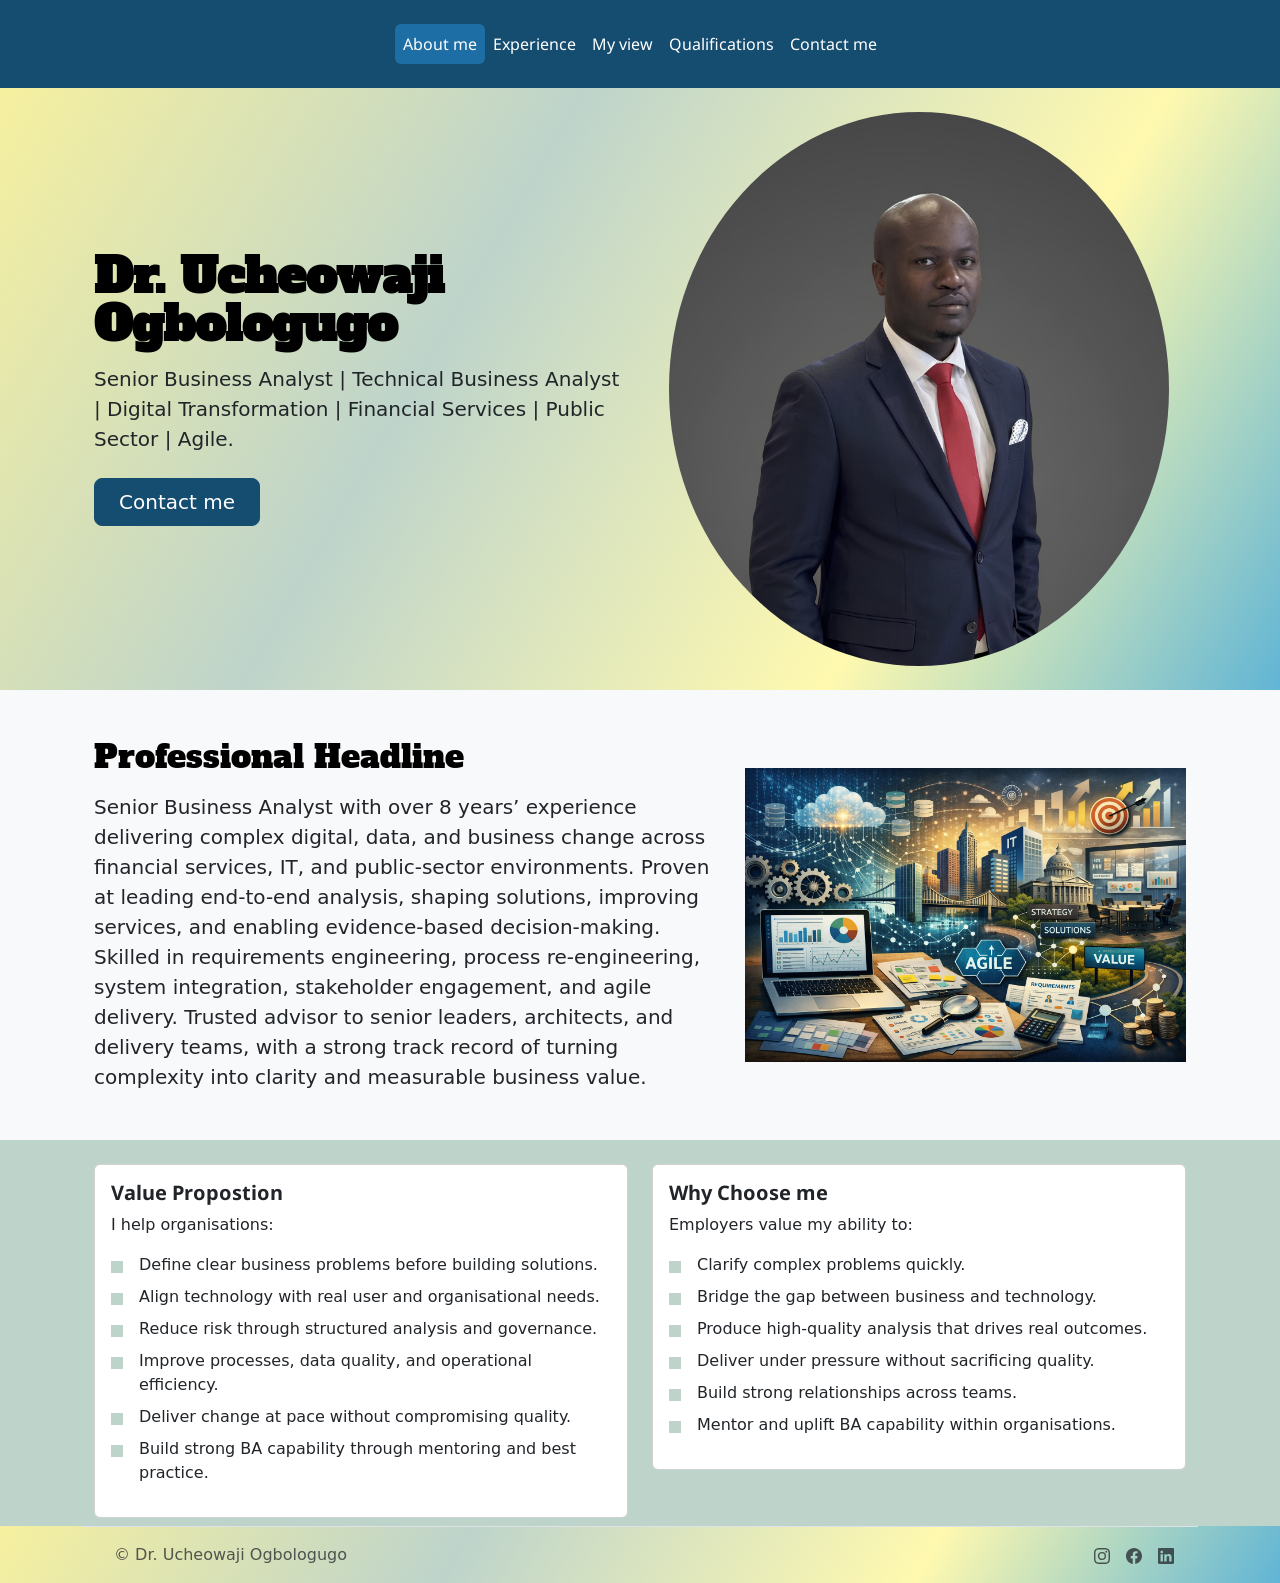
<file: index.html>
<!DOCTYPE html>
<html lang="en">

<head>
    <meta charset="UTF-8">
    <meta name="viewport" content="width=device-width, initial-scale=1.0">
    <title>Dr. Ucheowaji</title>
    <link href="https://cdn.jsdelivr.net/npm/bootstrap@5.3.8/dist/css/bootstrap.min.css" rel="stylesheet"
        integrity="sha384-sRIl4kxILFvY47J16cr9ZwB07vP4J8+LH7qKQnuqkuIAvNWLzeN8tE5YBujZqJLB" crossorigin="anonymous">
    <link rel="preconnect" href="https://fonts.googleapis.com">
    <link rel="preconnect" href="https://fonts.gstatic.com" crossorigin>
    <link
        href="https://fonts.googleapis.com/css2?family=Alfa+Slab+One&family=Libre+Baskerville:ital,wght@0,400..700;1,400..700&family=Noto+Sans:ital,wght@0,100..900;1,100..900&display=swap"
        rel="stylesheet">
    <link rel="stylesheet" href="./style.css" />

</head>

<body>
    <!-- Header -->
    <section id="Header-line">
        <nav class="navbar navbar-expand-sm navbar-dark">
            <div class="container">
                <button class="navbar-toggler" type="button" data-bs-toggle="collapse" data-bs-target="#mainNav"
                    aria-controls="mainNav" aria-expanded="false" aria-label="Toggle navigation">
                    <span class="navbar-toggler-icon"></span>
                </button>

                <div class="collapse navbar-collapse justify-content-center" id="mainNav">
                    <ul class="navbar-nav nav nav-pills py-3">
                        <li class="nav-item"><a href="./index.html" class="nav-link active" aria-current="page">About
                                me</a></li>
                        <li class="nav-item"><a href="./Experience.html" class="nav-link">Experience</a></li>
                        <li class="nav-item"><a href="./My life.html" class="nav-link">My view</a></li>
                        <li class="nav-item"><a href="./certifications.html" class="nav-link">Qualifications</a></li>
                        <li class="nav-item"><a href="./contact.html" class="nav-link">Contact me</a></li>
                    </ul>
                </div>
            </div>
        </nav>
    </section>

    <!-- Title -->
    <section id="Title" class="gradient-background">
        <!-- Use the SAME container width you want the next section to align with -->
        <div class="container col-xxl-8 px-4 py-4">
            <!-- On lg+: image on the right. Below lg: image moves above the text (same as your screenshot). -->
            <div class="row align-items-center g-4 flex-lg-row-reverse">
                <div class="col-12 col-sm-10 col-lg-6">
                    <img src="./images/Uche web profile.JPEG" class="img-fluid profile-img d-block mx-auto mx-lg-end"
                        alt="Uche's profile picture" width="500" height="500" loading="lazy">
                </div>

                <div class="col-lg-6 text-start">
                    <h1 class="display-5 fw-bold text-body-emphasis lh-1 mb-3">
                        Dr. Ucheowaji Ogbologugo
                    </h1>
                    <p class="lead mb-4">
                        Senior Business Analyst | Technical Business Analyst | Digital Transformation |
                        Financial Services | Public Sector | Agile.
                    </p>

                    <div class="d-grid gap-2 d-md-flex justify-content-md-start">
                        <a href="contact.html" class="btn btn-primary btn-lg px-4 me-md-2">
                            Contact me
                        </a>
                    </div>
                </div>
            </div>
        </div>
    </section>

    <!-- Professional Headline -->
    <section id="Professional-Headline" class="bg-body-tertiary py-5">
        <!-- Match the Title container so left edges line up on every screen size -->
        <div class="container col-xxl-8 px-4">
            <div class="row align-items-center g-4">
                <!-- Text FIRST so that below lg the BA image drops UNDER the text -->
                <div class="col-12 col-lg-7 text-start">
                    <h2 class="text-body-emphasis mb-3">Professional Headline</h2>
                    <p class="lead mb-0">
                        Senior Business Analyst with over 8 years’ experience delivering complex digital, data, and
                        business
                        change across financial services, IT, and public-sector environments. Proven at leading
                        end-to-end
                        analysis, shaping solutions, improving services, and enabling evidence-based decision-making.
                        Skilled in requirements engineering, process re-engineering, system integration, stakeholder
                        engagement, and agile delivery. Trusted advisor to senior leaders, architects, and delivery
                        teams,
                        with a strong track record of turning complexity into clarity and measurable business value.
                    </p>
                </div>

                <!-- Image SECOND: on lg it sits on the right; below lg it drops below the text -->
                <div class="col-12 col-lg-5">
                    <div class="d-flex justify-content-center justify-content-lg-end">
                        <img src="./images/BA image.png" alt="Business analytics image" class="img-fluid ba-img"
                            loading="lazy">
                    </div>
                </div>
            </div>
        </div>
    </section>


    <section class="feature-section1">
        <div class="container col-xxl-8 px-4 mt-4 ">
            <div class="row align-items-start g-4">
                <div class="col-lg-6 mb-3 mb-sm-2">
                    <div class="card">
                        <div class="card-body">
                            <h5 class="card-title"><strong>Value Propostion</strong></h5>
                            <p class="card-text">I help organisations:</p>
                            <ul class="fancy-list">
                                <li>Define clear business problems before building solutions.</li>
                                <li>Align technology with real user and organisational needs.</li>
                                <li>Reduce risk through structured analysis and governance.</li>
                                <li>Improve processes, data quality, and operational efficiency.</li>
                                <li>Deliver change at pace without compromising quality.</li>
                                <li>Build strong BA capability through mentoring and best practice.</li>
                            </ul>
                        </div>
                    </div>
                </div>
                <div class="col-lg-6">
                    <div class="card">
                        <div class="card-body">
                            <h5 class="card-title"><strong>Why Choose me</strong></h5>
                            <p class="card-text">Employers value my ability to:</p>
                            <ul class="fancy-list">
                                <li>Clarify complex problems quickly.</li>
                                <li>Bridge the gap between business and technology.</li>
                                <li>Produce high-quality analysis that drives real outcomes.</li>
                                <li>Deliver under pressure without sacrificing quality.</li>
                                <li>Build strong relationships across teams.</li>
                                <li>Mentor and uplift BA capability within organisations.</li>
                            </ul>
                        </div>
                    </div>
                </div>
            </div>
        </div>
    </section>


    <section class="gradient-background footer-btm">
        <div class="container">
            <footer class="d-flex flex-wrap justify-content-between align-items-center px-4 py-3 mt-0 border-top">
                <div class="col-md-4 d-flex align-items-center"> <a href="/"
                        class="mb-3 me-2 mb-md-0 text-body-secondary text-decoration-none lh-1" aria-label="Bootstrap">
                    </a>
                    <span class="mb-3 mb-md-0 text-body-secondary">© Dr. Ucheowaji Ogbologugo</span>
                </div>
                <ul class="nav col-md-4 justify-content-end list-unstyled d-flex">
                    <li class="ms-3"><a class="text-body-secondary" href="https://www.instagram.com/uchemilo"
                            target="_blank" rel="noopener" aria-label="Instagram"><svg
                                xmlns="http://www.w3.org/2000/svg" width="16" height="16" fill="currentColor"
                                class="bi bi-instagram" viewBox="0 0 16 16">
                                <path
                                    d="M8 0C5.829 0 5.556.01 4.703.048 3.85.088 3.269.222 2.76.42a3.9 3.9 0 0 0-1.417.923A3.9 3.9 0 0 0 .42 2.76C.222 3.268.087 3.85.048 4.7.01 5.555 0 5.827 0 8.001c0 2.172.01 2.444.048 3.297.04.852.174 1.433.372 1.942.205.526.478.972.923 1.417.444.445.89.719 1.416.923.51.198 1.09.333 1.942.372C5.555 15.99 5.827 16 8 16s2.444-.01 3.298-.048c.851-.04 1.434-.174 1.943-.372a3.9 3.9 0 0 0 1.416-.923c.445-.445.718-.891.923-1.417.197-.509.332-1.09.372-1.942C15.99 10.445 16 10.173 16 8s-.01-2.445-.048-3.299c-.04-.851-.175-1.433-.372-1.941a3.9 3.9 0 0 0-.923-1.417A3.9 3.9 0 0 0 13.24.42c-.51-.198-1.092-.333-1.943-.372C10.443.01 10.172 0 7.998 0zm-.717 1.442h.718c2.136 0 2.389.007 3.232.046.78.035 1.204.166 1.486.275.373.145.64.319.92.599s.453.546.598.92c.11.281.24.705.275 1.485.039.843.047 1.096.047 3.231s-.008 2.389-.047 3.232c-.035.78-.166 1.203-.275 1.485a2.5 2.5 0 0 1-.599.919c-.28.28-.546.453-.92.598-.28.11-.704.24-1.485.276-.843.038-1.096.047-3.232.047s-2.39-.009-3.233-.047c-.78-.036-1.203-.166-1.485-.276a2.5 2.5 0 0 1-.92-.598 2.5 2.5 0 0 1-.6-.92c-.109-.281-.24-.705-.275-1.485-.038-.843-.046-1.096-.046-3.233s.008-2.388.046-3.231c.036-.78.166-1.204.276-1.486.145-.373.319-.64.599-.92s.546-.453.92-.598c.282-.11.705-.24 1.485-.276.738-.034 1.024-.044 2.515-.045zm4.988 1.328a.96.96 0 1 0 0 1.92.96.96 0 0 0 0-1.92m-4.27 1.122a4.109 4.109 0 1 0 0 8.217 4.109 4.109 0 0 0 0-8.217m0 1.441a2.667 2.667 0 1 1 0 5.334 2.667 2.667 0 0 1 0-5.334" />
                            </svg></a></li>
                    <li class="ms-3"><a class="text-body-secondary" href="https://www.facebook.com/ucheowaji"
                            target="_blank" rel="noopener" aria-label="Facebook"><svg xmlns="http://www.w3.org/2000/svg"
                                width="16" height="16" fill="currentColor" class="bi bi-facebook" viewBox="0 0 16 16">
                                <path
                                    d="M16 8.049c0-4.446-3.582-8.05-8-8.05C3.58 0-.002 3.603-.002 8.05c0 4.017 2.926 7.347 6.75 7.951v-5.625h-2.03V8.05H6.75V6.275c0-2.017 1.195-3.131 3.022-3.131.876 0 1.791.157 1.791.157v1.98h-1.009c-.993 0-1.303.621-1.303 1.258v1.51h2.218l-.354 2.326H9.25V16c3.824-.604 6.75-3.934 6.75-7.951" />
                            </svg></a></li>
                    <li class="ms-3"><a class="text-body-secondary"
                            href="https://www.linkedin.com/in/ucheowaji-ogbologugo" target="_blank" rel="noopener"
                            aria-label="LinkedIn"><svg xmlns="http://www.w3.org/2000/svg" width="16" height="16"
                                fill="currentColor" class="bi bi-linkedin" viewBox="0 0 16 16">
                                <path
                                    d="M0 1.146C0 .513.526 0 1.175 0h13.65C15.474 0 16 .513 16 1.146v13.708c0 .633-.526 1.146-1.175 1.146H1.175C.526 16 0 15.487 0 14.854zm4.943 12.248V6.169H2.542v7.225zm-1.2-8.212c.837 0 1.358-.554 1.358-1.248-.015-.709-.52-1.248-1.342-1.248S2.4 3.226 2.4 3.934c0 .694.521 1.248 1.327 1.248zm4.908 8.212V9.359c0-.216.016-.432.08-.586.173-.431.568-.878 1.232-.878.869 0 1.216.662 1.216 1.634v3.865h2.401V9.25c0-2.22-1.184-3.252-2.764-3.252-1.274 0-1.845.7-2.165 1.193v.025h-.016l.016-.025V6.169h-2.4c.03.678 0 7.225 0 7.225z" />
                            </svg></a></li>
                </ul>
            </footer>
        </div>
    </section>



    <script src="https://cdn.jsdelivr.net/npm/bootstrap@5.3.8/dist/js/bootstrap.bundle.min.js"
        integrity="sha384-FKyoEForCGlyvwx9Hj09JcYn3nv7wiPVlz7YYwJrWVcXK/BmnVDxM+D2scQbITxI" crossorigin="anonymous">
        </script>
</body>

</html>
</file>
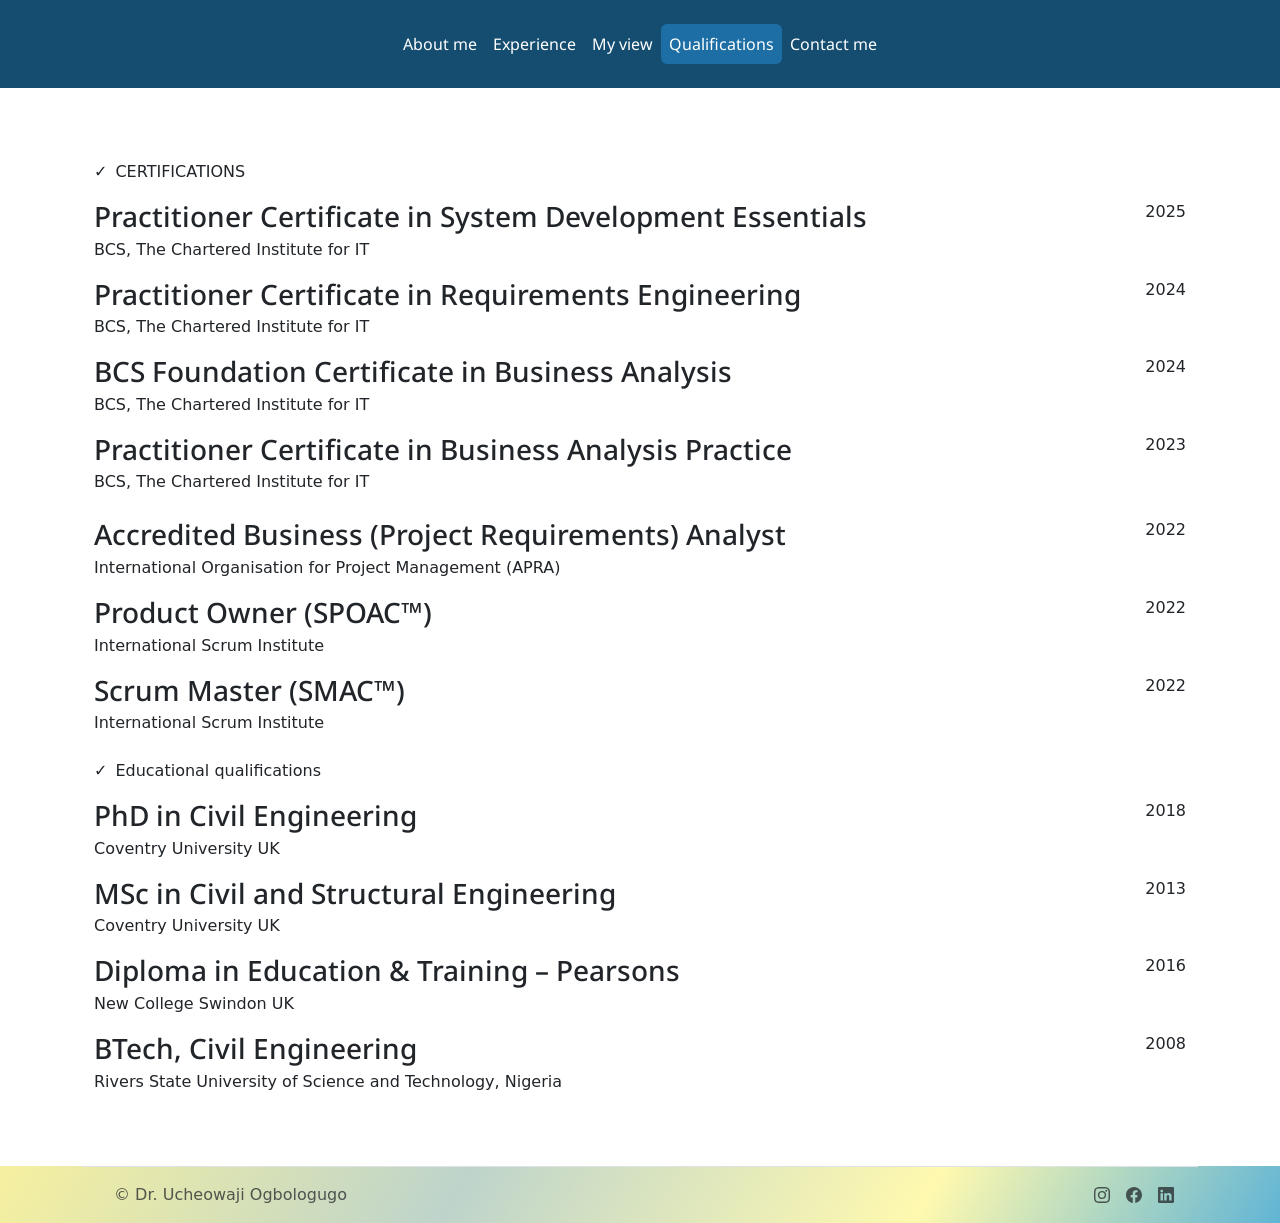
<file: certifications.html>
<!DOCTYPE html>
<html lang="en">

<head>
    <meta charset="UTF-8">
    <meta name="viewport" content="width=device-width, initial-scale=1.0">
    <title>Dr. Ucheowaji</title>
    <link href="https://cdn.jsdelivr.net/npm/bootstrap@5.3.8/dist/css/bootstrap.min.css" rel="stylesheet"
        integrity="sha384-sRIl4kxILFvY47J16cr9ZwB07vP4J8+LH7qKQnuqkuIAvNWLzeN8tE5YBujZqJLB" crossorigin="anonymous">
    <link rel="preconnect" href="https://fonts.googleapis.com">
    <link rel="preconnect" href="https://fonts.gstatic.com" crossorigin>
    <link
        href="https://fonts.googleapis.com/css2?family=Alfa+Slab+One&family=Libre+Baskerville:ital,wght@0,400..700;1,400..700&family=Noto+Sans:ital,wght@0,100..900;1,100..900&display=swap"
        rel="stylesheet">
    <link rel="stylesheet" href="./style.css" />

</head>

<body>
    <!-- Header -->
    <section id="Header-line">
        <nav class="navbar navbar-expand-sm navbar-dark">
            <div class="container">
                <button class="navbar-toggler" type="button" data-bs-toggle="collapse" data-bs-target="#mainNav"
                    aria-controls="mainNav" aria-expanded="false" aria-label="Toggle navigation">
                    <span class="navbar-toggler-icon"></span>
                </button>

                <div class="collapse navbar-collapse justify-content-center" id="mainNav">
                    <ul class="navbar-nav nav nav-pills py-3">
                        <li class="nav-item"><a href="./index.html" class="nav-link">About
                                me</a></li>
                        <li class="nav-item"><a href="./Experience.html" class="nav-link">Experience</a></li>
                        <li class="nav-item"><a href="./My life.html" class="nav-link">My view</a></li>
                        <li class="nav-item"><a href="./certifications.html" class="nav-link active"
                                aria-current="page">Qualifications</a></li>
                        <li class="nav-item"><a href="./contact.html" class="nav-link">Contact me</a></li>
                    </ul>
                </div>
            </div>
        </nav>
    </section>


    <!-- CV / Resume Section (Bootstrap 5) -->
    <section class="cv-section py-5">
        <div class="container col-xxl-8 px-4 py-4">
            <div class="row g-4 align-items-start">

                <!-- LEFT COLUMN: Education + Employment -->
                <div class="col-12">

                    <!-- EDUCATION -->
                    <div class="mb-4">
                        <div class="cv-titlebar d-flex align-items-center gap-2">
                            <span class="cv-badge cv-badge-green" aria-hidden="true">✓</span>
                            <span class="cv-titlebar-text">CERTIFICATIONS</span>
                        </div>

                        <div class="cv-card mt-3">
                            <div class="d-flex flex-column flex-md-row justify-content-between gap-2">
                                <div>
                                    <h3 class="cv-h3 mb-1">Practitioner Certificate in System Development Essentials
                                    </h3>
                                    <div class="cv-subtitle">BCS, The Chartered Institute for IT</div>
                                </div>
                                <div class="cv-dates">2025</div>
                            </div>

                        </div>

                        <div class="cv-card mt-3">
                            <div class="d-flex flex-column flex-md-row justify-content-between gap-2">
                                <div>
                                    <h3 class="cv-h3 mb-1">Practitioner Certificate in Requirements Engineering</h3>
                                    <div class="cv-subtitle">BCS, The Chartered Institute for IT</div>
                                </div>
                                <div class="cv-dates">2024</div>
                            </div>


                        </div>

                        <div class="cv-card mt-3">
                            <div class="d-flex flex-column flex-md-row justify-content-between gap-2">
                                <div>
                                    <h3 class="cv-h3 mb-1">BCS Foundation Certificate in Business Analysis</h3>
                                    <div class="cv-subtitle">BCS, The Chartered Institute for IT</div>
                                </div>
                                <div class="cv-dates">2024</div>
                            </div>


                        </div>


                        <div class="cv-card mt-3">
                            <div class="d-flex flex-column flex-md-row justify-content-between gap-2">
                                <div>
                                    <h3 class="cv-h3 mb-1">Practitioner Certificate in Business Analysis Practice</h3>
                                    <div class="cv-subtitle">BCS, The Chartered Institute for IT</div>
                                </div>
                                <div class="cv-dates">2023</div>
                            </div>


                        </div>
                    </div>

                    <div class="cv-card mt-3">
                        <div class="d-flex flex-column flex-md-row justify-content-between gap-2">
                            <div>
                                <h3 class="cv-h3 mb-1">Accredited Business (Project Requirements) Analyst</h3>
                                <div class="cv-subtitle">International Organisation for Project Management (APRA)</div>
                            </div>
                            <div class="cv-dates">2022</div>
                        </div>


                    </div>
                    <div class="cv-card mt-3">
                        <div class="d-flex flex-column flex-md-row justify-content-between gap-2">
                            <div>
                                <h3 class="cv-h3 mb-1">Product Owner (SPOAC™)</h3>
                                <div class="cv-subtitle">International Scrum Institute</div>
                            </div>
                            <div class="cv-dates">2022</div>
                        </div>


                    </div>

                    <div class="cv-card mt-3">
                        <div class="d-flex flex-column flex-md-row justify-content-between gap-2">
                            <div>
                                <h3 class="cv-h3 mb-1">Scrum Master (SMAC™)</h3>
                                <div class="cv-subtitle">International Scrum Institute</div>
                            </div>
                            <div class="cv-dates">2022</div>
                        </div>


                    </div>



                </div>

                <!-- EMPLOYMENT -->
                <div>
                    <div class="cv-titlebar d-flex align-items-center gap-2">
                        <span class="cv-badge cv-badge-blue" aria-hidden="true">✓</span>
                        <span class="cv-titlebar-text">Educational qualifications</span>
                    </div>

                    <div class="cv-card mt-3">
                        <div class="d-flex flex-column flex-md-row justify-content-between gap-2">
                            <div>
                                <h3 class="cv-h3 mb-1">PhD in Civil Engineering</h3>
                                <div class="cv-subtitle">Coventry University UK</div>
                            </div>
                            <div class="cv-dates">2018</div>
                        </div>
                       
                    </div>

                    <div class="cv-card mt-3">
                        <div class="d-flex flex-column flex-md-row justify-content-between gap-2">
                            <div>
                                <h3 class="cv-h3 mb-1">MSc in Civil and Structural Engineering</h3>
                                <div class="cv-subtitle">Coventry University UK</div>
                            </div>
                            <div class="cv-dates">2013</div>
                        </div>

                    </div>

                    <div class="cv-card mt-3">
                        <div class="d-flex flex-column flex-md-row justify-content-between gap-2">
                            <div>
                                <h3 class="cv-h3 mb-1">Diploma in Education & Training – Pearsons</h3>
                                <div class="cv-subtitle">New College Swindon UK</div>
                            </div>
                            <div class="cv-dates">2016</div>
                        </div>

                    </div>

                    <div class="cv-card mt-3">
                        <div class="d-flex flex-column flex-md-row justify-content-between gap-2">
                            <div>
                                <h3 class="cv-h3 mb-1">BTech, Civil Engineering</h3>
                                <div class="cv-subtitle">Rivers State University of Science and Technology, Nigeria</div>
                            </div>
                            <div class="cv-dates">2008</div>
                        </div>

                    </div>
                </div>

            </div>
        </div>
        </div>
    </section>




    <section class="gradient-background">
        <div class="container">
            <footer class="d-flex flex-wrap justify-content-between align-items-center px-4 py-3 mt-0 border-top">
                <div class="col-md-4 d-flex align-items-center"> <a href="/"
                        class="mb-3 me-2 mb-md-0 text-body-secondary text-decoration-none lh-1" aria-label="Bootstrap">
                    </a>
                    <span class="mb-3 mb-md-0 text-body-secondary">© Dr. Ucheowaji Ogbologugo</span>
                </div>
                <ul class="nav col-md-4 justify-content-end list-unstyled d-flex">
                    <li class="ms-3"><a class="text-body-secondary" href="https://www.instagram.com/uchemilo"
                            target="_blank" rel="noopener" aria-label="Instagram"><svg
                                xmlns="http://www.w3.org/2000/svg" width="16" height="16" fill="currentColor"
                                class="bi bi-instagram" viewBox="0 0 16 16">
                                <path
                                    d="M8 0C5.829 0 5.556.01 4.703.048 3.85.088 3.269.222 2.76.42a3.9 3.9 0 0 0-1.417.923A3.9 3.9 0 0 0 .42 2.76C.222 3.268.087 3.85.048 4.7.01 5.555 0 5.827 0 8.001c0 2.172.01 2.444.048 3.297.04.852.174 1.433.372 1.942.205.526.478.972.923 1.417.444.445.89.719 1.416.923.51.198 1.09.333 1.942.372C5.555 15.99 5.827 16 8 16s2.444-.01 3.298-.048c.851-.04 1.434-.174 1.943-.372a3.9 3.9 0 0 0 1.416-.923c.445-.445.718-.891.923-1.417.197-.509.332-1.09.372-1.942C15.99 10.445 16 10.173 16 8s-.01-2.445-.048-3.299c-.04-.851-.175-1.433-.372-1.941a3.9 3.9 0 0 0-.923-1.417A3.9 3.9 0 0 0 13.24.42c-.51-.198-1.092-.333-1.943-.372C10.443.01 10.172 0 7.998 0zm-.717 1.442h.718c2.136 0 2.389.007 3.232.046.78.035 1.204.166 1.486.275.373.145.64.319.92.599s.453.546.598.92c.11.281.24.705.275 1.485.039.843.047 1.096.047 3.231s-.008 2.389-.047 3.232c-.035.78-.166 1.203-.275 1.485a2.5 2.5 0 0 1-.599.919c-.28.28-.546.453-.92.598-.28.11-.704.24-1.485.276-.843.038-1.096.047-3.232.047s-2.39-.009-3.233-.047c-.78-.036-1.203-.166-1.485-.276a2.5 2.5 0 0 1-.92-.598 2.5 2.5 0 0 1-.6-.92c-.109-.281-.24-.705-.275-1.485-.038-.843-.046-1.096-.046-3.233s.008-2.388.046-3.231c.036-.78.166-1.204.276-1.486.145-.373.319-.64.599-.92s.546-.453.92-.598c.282-.11.705-.24 1.485-.276.738-.034 1.024-.044 2.515-.045zm4.988 1.328a.96.96 0 1 0 0 1.92.96.96 0 0 0 0-1.92m-4.27 1.122a4.109 4.109 0 1 0 0 8.217 4.109 4.109 0 0 0 0-8.217m0 1.441a2.667 2.667 0 1 1 0 5.334 2.667 2.667 0 0 1 0-5.334" />
                            </svg></a></li>
                    <li class="ms-3"><a class="text-body-secondary" href="https://www.facebook.com/ucheowaji"
                            target="_blank" rel="noopener" aria-label="Facebook"><svg xmlns="http://www.w3.org/2000/svg"
                                width="16" height="16" fill="currentColor" class="bi bi-facebook" viewBox="0 0 16 16">
                                <path
                                    d="M16 8.049c0-4.446-3.582-8.05-8-8.05C3.58 0-.002 3.603-.002 8.05c0 4.017 2.926 7.347 6.75 7.951v-5.625h-2.03V8.05H6.75V6.275c0-2.017 1.195-3.131 3.022-3.131.876 0 1.791.157 1.791.157v1.98h-1.009c-.993 0-1.303.621-1.303 1.258v1.51h2.218l-.354 2.326H9.25V16c3.824-.604 6.75-3.934 6.75-7.951" />
                            </svg></a></li>
                    <li class="ms-3"><a class="text-body-secondary"
                            href="https://www.linkedin.com/in/ucheowaji-ogbologugo" target="_blank" rel="noopener"
                            aria-label="LinkedIn"><svg xmlns="http://www.w3.org/2000/svg" width="16" height="16"
                                fill="currentColor" class="bi bi-linkedin" viewBox="0 0 16 16">
                                <path
                                    d="M0 1.146C0 .513.526 0 1.175 0h13.65C15.474 0 16 .513 16 1.146v13.708c0 .633-.526 1.146-1.175 1.146H1.175C.526 16 0 15.487 0 14.854zm4.943 12.248V6.169H2.542v7.225zm-1.2-8.212c.837 0 1.358-.554 1.358-1.248-.015-.709-.52-1.248-1.342-1.248S2.4 3.226 2.4 3.934c0 .694.521 1.248 1.327 1.248zm4.908 8.212V9.359c0-.216.016-.432.08-.586.173-.431.568-.878 1.232-.878.869 0 1.216.662 1.216 1.634v3.865h2.401V9.25c0-2.22-1.184-3.252-2.764-3.252-1.274 0-1.845.7-2.165 1.193v.025h-.016l.016-.025V6.169h-2.4c.03.678 0 7.225 0 7.225z" />
                            </svg></a></li>
                </ul>
            </footer>
        </div>
    </section>

    <script src="https://cdn.jsdelivr.net/npm/bootstrap@5.3.8/dist/js/bootstrap.bundle.min.js"
        integrity="sha384-FKyoEForCGlyvwx9Hj09JcYn3nv7wiPVlz7YYwJrWVcXK/BmnVDxM+D2scQbITxI" crossorigin="anonymous">
        </script>
</body>

</html>
</file>
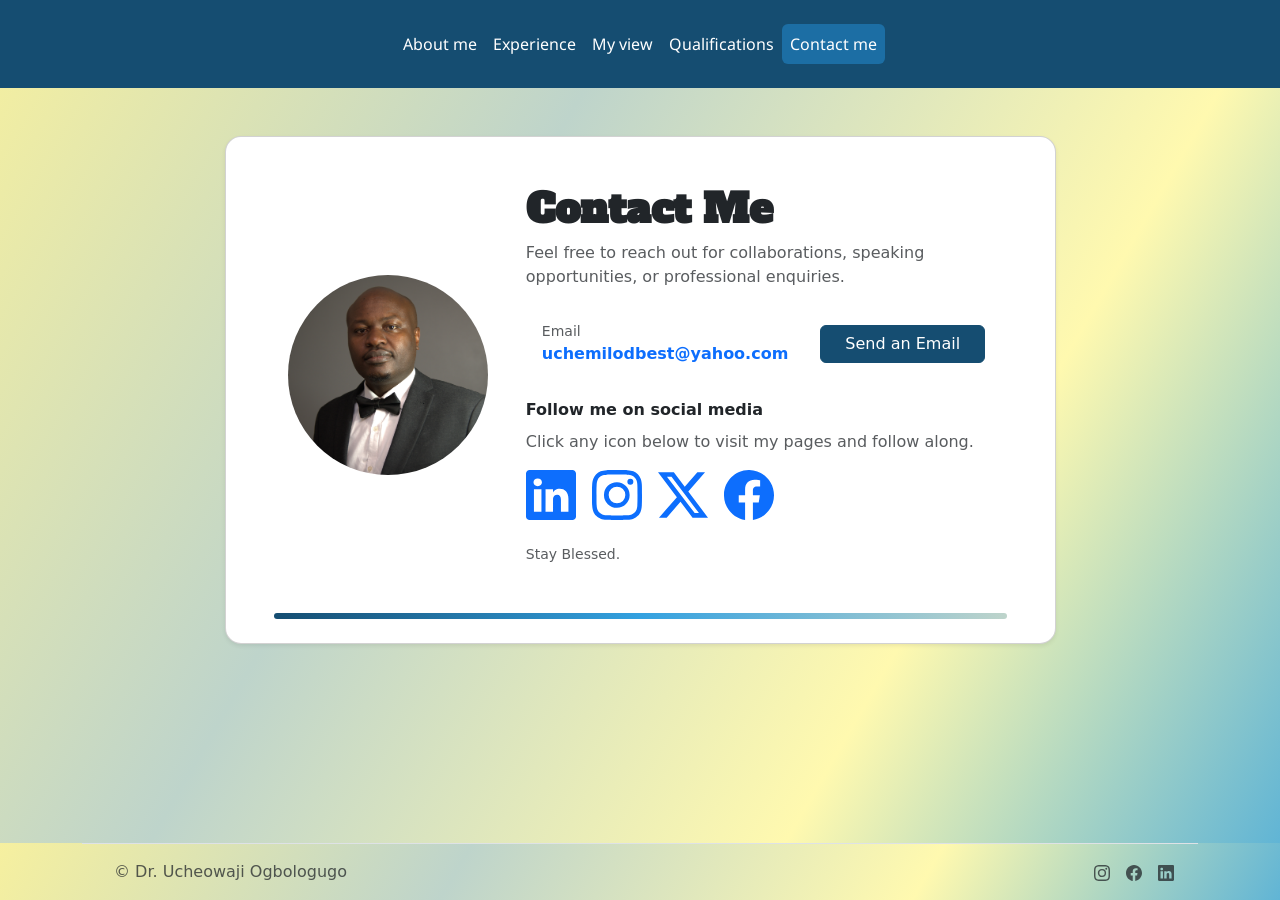
<file: contact.html>
<!DOCTYPE html>
<html lang="en">

<head>
    <meta charset="UTF-8">
    <meta name="viewport" content="width=device-width, initial-scale=1.0">
    <title>Dr. Ucheowaji</title>
    <link href="https://cdn.jsdelivr.net/npm/bootstrap@5.3.8/dist/css/bootstrap.min.css" rel="stylesheet"
        integrity="sha384-sRIl4kxILFvY47J16cr9ZwB07vP4J8+LH7qKQnuqkuIAvNWLzeN8tE5YBujZqJLB" crossorigin="anonymous">
    <link rel="preconnect" href="https://fonts.googleapis.com">
    <link rel="preconnect" href="https://fonts.gstatic.com" crossorigin>
    <link
        href="https://fonts.googleapis.com/css2?family=Alfa+Slab+One&family=Libre+Baskerville:ital,wght@0,400..700;1,400..700&family=Noto+Sans:ital,wght@0,100..900;1,100..900&display=swap"
        rel="stylesheet">
    <link rel="stylesheet" href="./style.css" />

</head>

<body class="d-flex flex-column min-vh-100">
    <main class="flex-fill gradient-background">
        <!-- Header -->
        <section id="Header-line">
            <nav class="navbar navbar-expand-sm navbar-dark">
                <div class="container">
                    <button class="navbar-toggler" type="button" data-bs-toggle="collapse" data-bs-target="#mainNav"
                        aria-controls="mainNav" aria-expanded="false" aria-label="Toggle navigation">
                        <span class="navbar-toggler-icon"></span>
                    </button>

                    <div class="collapse navbar-collapse justify-content-center" id="mainNav">
                        <ul class="navbar-nav nav nav-pills py-3">
                            <li class="nav-item"><a href="./index.html" class="nav-link">About
                                    me</a></li>
                            <li class="nav-item"><a href="./Experience.html" class="nav-link">Experience</a></li>
                            <li class="nav-item"><a href="./My life.html" class="nav-link">My view</a></li>
                            <li class="nav-item"><a href="./certifications.html" class="nav-link">Qualifications</a>
                            </li>
                            <li class="nav-item"><a href="./contact.html" class="nav-link active"
                                    aria-current="page">Contact me</a></li>
                        </ul>
                    </div>
                </div>
            </nav>
        </section>

        <section class="py-5">
            <div class="container">
                <div class="row justify-content-center">
                    <div class="col-12 col-lg-9">
                        <div class="card contact-hero rounded-4 shadow-sm overflow-hidden">
                            <div class="card-body p-4 p-md-5">
                                <div class="row align-items-center g-4">
                                    <!-- Photo -->
                                    <div class="col-12 col-md-4 text-center">
                                        <!-- Replace src with your image path -->
                                        <img src="./images/profile pic.jpg" alt="Profile photo"
                                            class="rounded-circle avatar-ring img-fluid"
                                            style="width: 200px; height: 200px; object-fit: cover;" />
                                    </div>

                                    <!-- Contact content -->
                                    <div class="col-12 col-md-8">
                                        <h1 class="fw-bold mb-2">Contact Me</h1>
                                        <p class="text-muted mb-4">
                                            Feel free to reach out for collaborations, speaking opportunities, or
                                            professional enquiries.
                                        </p>

                                        <!-- Email -->
                                        <div class="d-flex flex-column flex-sm-row align-items-sm-center gap-3 mb-4">
                                            <div class="email-chip rounded-3 px-3 py-2">
                                                <div class="small text-muted">Email</div>
                                                <!-- Replace with your email -->
                                                <a class="fw-semibold text-decoration-none"
                                                    href="mailto:uchemilodbest@yahoo.com">uchemilodbest@yahoo.com</a>
                                            </div>

                                            <a href="mailto:you@example.com" class="btn btn-primary px-4">
                                                Send an Email
                                            </a>
                                        </div>

                                        <p class="mb-2 fw-semibold">Follow me on social media</p>
                                        <p class="text-muted mb-3">
                                            Click any icon below to visit my pages and follow along.
                                        </p>

                                        <!-- Social icons -->
                                        <div class="d-flex flex-wrap gap-3">
                                            <!-- LinkedIn -->
                                            <a class="icon-pill" href="https://www.linkedin.com/in/ucheowaji-ogbologugo"
                                                target="_blank" rel="noopener" aria-label="LinkedIn">
                                                <!-- Bootstrap Icon: linkedin -->
                                                <svg xmlns="http://www.w3.org/2000/svg" width="50" height="50"
                                                    fill="currentColor" class="bi bi-linkedin" viewBox="0 0 16 16">
                                                    <path
                                                        d="M0 1.146C0 .513.526 0 1.175 0h13.65C15.474 0 16 .513 16 1.146v13.708c0 .633-.526 1.146-1.175 1.146H1.175C.526 16 0 15.487 0 14.854zm4.943 12.248V6.169H2.542v7.225zm-1.2-8.212c.837 0 1.358-.554 1.358-1.248-.015-.709-.52-1.248-1.342-1.248S2.4 3.226 2.4 3.934c0 .694.521 1.248 1.327 1.248zm4.908 8.212V9.359c0-.216.016-.432.08-.586.173-.431.568-.878 1.232-.878.869 0 1.216.662 1.216 1.634v3.865h2.401V9.25c0-2.22-1.184-3.252-2.764-3.252-1.274 0-1.845.7-2.165 1.193v.025h-.016l.016-.025V6.169h-2.4c.03.678 0 7.225 0 7.225z" />
                                                </svg>
                                            </a>

                                            <!-- Instagram -->
                                            <a class="icon-pill" href="https://www.instagram.com/uchemilo"
                                                target="_blank" rel="noopener" aria-label="Instagram">
                                                <!-- Bootstrap Icon: instagram -->
                                                <svg xmlns="http://www.w3.org/2000/svg" width="50" height="50"
                                                    fill="currentColor" class="bi bi-instagram" viewBox="0 0 16 16">
                                                    <path
                                                        d="M8 0C5.829 0 5.556.01 4.703.048 3.85.088 3.269.222 2.76.42a3.9 3.9 0 0 0-1.417.923A3.9 3.9 0 0 0 .42 2.76C.222 3.268.087 3.85.048 4.7.01 5.555 0 5.827 0 8.001c0 2.172.01 2.444.048 3.297.04.852.174 1.433.372 1.942.205.526.478.972.923 1.417.444.445.89.719 1.416.923.51.198 1.09.333 1.942.372C5.555 15.99 5.827 16 8 16s2.444-.01 3.298-.048c.851-.04 1.434-.174 1.943-.372a3.9 3.9 0 0 0 1.416-.923c.445-.445.718-.891.923-1.417.197-.509.332-1.09.372-1.942C15.99 10.445 16 10.173 16 8s-.01-2.445-.048-3.299c-.04-.851-.175-1.433-.372-1.941a3.9 3.9 0 0 0-.923-1.417A3.9 3.9 0 0 0 13.24.42c-.51-.198-1.092-.333-1.943-.372C10.443.01 10.172 0 7.998 0zm-.717 1.442h.718c2.136 0 2.389.007 3.232.046.78.035 1.204.166 1.486.275.373.145.64.319.92.599s.453.546.598.92c.11.281.24.705.275 1.485.039.843.047 1.096.047 3.231s-.008 2.389-.047 3.232c-.035.78-.166 1.203-.275 1.485a2.5 2.5 0 0 1-.599.919c-.28.28-.546.453-.92.598-.28.11-.704.24-1.485.276-.843.038-1.096.047-3.232.047s-2.39-.009-3.233-.047c-.78-.036-1.203-.166-1.485-.276a2.5 2.5 0 0 1-.92-.598 2.5 2.5 0 0 1-.6-.92c-.109-.281-.24-.705-.275-1.485-.038-.843-.046-1.096-.046-3.233s.008-2.388.046-3.231c.036-.78.166-1.204.276-1.486.145-.373.319-.64.599-.92s.546-.453.92-.598c.282-.11.705-.24 1.485-.276.738-.034 1.024-.044 2.515-.045zm4.988 1.328a.96.96 0 1 0 0 1.92.96.96 0 0 0 0-1.92m-4.27 1.122a4.109 4.109 0 1 0 0 8.217 4.109 4.109 0 0 0 0-8.217m0 1.441a2.667 2.667 0 1 1 0 5.334 2.667 2.667 0 0 1 0-5.334" />
                                                </svg>
                                            </a>

                                            <!-- Twitter / X -->
                                            <a class="icon-pill" href="https://x.com/uchemilo" target="_blank"
                                                rel="noopener" aria-label="Twitter">
                                                <!-- Bootstrap Icon: twitter-x (if you prefer classic, use bi-twitter) -->
                                                <svg xmlns="http://www.w3.org/2000/svg" width="50" height="50"
                                                    fill="currentColor" class="bi bi-twitter-x" viewBox="0 0 16 16">
                                                    <path
                                                        d="M12.6.75h2.454l-5.36 6.142L16 15.25h-4.937l-3.867-5.07-4.425 5.07H.316l5.733-6.57L0 .75h5.063l3.495 4.633L12.601.75Zm-.86 13.028h1.36L4.323 2.145H2.865z" />
                                                </svg>
                                            </a>

                                            <!-- Facebook -->
                                            <a class="icon-pill" href="https://www.facebook.com/ucheowaji"
                                                target="_blank" rel="noopener" aria-label="Facebook">
                                                <!-- Bootstrap Icon: facebook -->
                                                <svg xmlns="http://www.w3.org/2000/svg" width="50" height="50"
                                                    fill="currentColor" class="bi bi-facebook" viewBox="0 0 16 16">
                                                    <path
                                                        d="M16 8.049c0-4.446-3.582-8.05-8-8.05C3.58 0-.002 3.603-.002 8.05c0 4.017 2.926 7.347 6.75 7.951v-5.625h-2.03V8.05H6.75V6.275c0-2.017 1.195-3.131 3.022-3.131.876 0 1.791.157 1.791.157v1.98h-1.009c-.993 0-1.303.621-1.303 1.258v1.51h2.218l-.354 2.326H9.25V16c3.824-.604 6.75-3.934 6.75-7.951" />
                                                </svg>
                                            </a>
                                        </div>

                                        <!-- Small note -->
                                        <div class="mt-4 small text-muted">
                                            Stay Blessed.
                                        </div>
                                    </div>
                                </div>
                            </div>

                            <!-- Optional bottom accent -->
                            <div class="px-4 px-md-5 pb-4">
                                <div class="rounded-4"
                                    style="height: 6px; background: linear-gradient(90deg, #154D71, #33A1E0, #BED4CB);">
                                </div>
                            </div>
                        </div>
                    </div>
                </div>
            </div>
        </section>

    </main>


    <section class="gradient-background mt-auto">
        <div class="container">
            <footer class="d-flex flex-wrap justify-content-between align-items-center px-4 py-3 mt-0 border-top">
                <div class="col-md-4 d-flex align-items-center"> <a href="/"
                        class="mb-3 me-2 mb-md-0 text-body-secondary text-decoration-none lh-1" aria-label="Bootstrap">
                    </a>
                    <span class="mb-3 mb-md-0 text-body-secondary">© Dr. Ucheowaji Ogbologugo</span>
                </div>
                <ul class="nav col-md-4 justify-content-end list-unstyled d-flex">
                    <li class="ms-3"><a class="text-body-secondary" href="https://www.instagram.com/uchemilo"
                            target="_blank" rel="noopener" aria-label="Instagram"><svg
                                xmlns="http://www.w3.org/2000/svg" width="16" height="16" fill="currentColor"
                                class="bi bi-instagram" viewBox="0 0 16 16">
                                <path
                                    d="M8 0C5.829 0 5.556.01 4.703.048 3.85.088 3.269.222 2.76.42a3.9 3.9 0 0 0-1.417.923A3.9 3.9 0 0 0 .42 2.76C.222 3.268.087 3.85.048 4.7.01 5.555 0 5.827 0 8.001c0 2.172.01 2.444.048 3.297.04.852.174 1.433.372 1.942.205.526.478.972.923 1.417.444.445.89.719 1.416.923.51.198 1.09.333 1.942.372C5.555 15.99 5.827 16 8 16s2.444-.01 3.298-.048c.851-.04 1.434-.174 1.943-.372a3.9 3.9 0 0 0 1.416-.923c.445-.445.718-.891.923-1.417.197-.509.332-1.09.372-1.942C15.99 10.445 16 10.173 16 8s-.01-2.445-.048-3.299c-.04-.851-.175-1.433-.372-1.941a3.9 3.9 0 0 0-.923-1.417A3.9 3.9 0 0 0 13.24.42c-.51-.198-1.092-.333-1.943-.372C10.443.01 10.172 0 7.998 0zm-.717 1.442h.718c2.136 0 2.389.007 3.232.046.78.035 1.204.166 1.486.275.373.145.64.319.92.599s.453.546.598.92c.11.281.24.705.275 1.485.039.843.047 1.096.047 3.231s-.008 2.389-.047 3.232c-.035.78-.166 1.203-.275 1.485a2.5 2.5 0 0 1-.599.919c-.28.28-.546.453-.92.598-.28.11-.704.24-1.485.276-.843.038-1.096.047-3.232.047s-2.39-.009-3.233-.047c-.78-.036-1.203-.166-1.485-.276a2.5 2.5 0 0 1-.92-.598 2.5 2.5 0 0 1-.6-.92c-.109-.281-.24-.705-.275-1.485-.038-.843-.046-1.096-.046-3.233s.008-2.388.046-3.231c.036-.78.166-1.204.276-1.486.145-.373.319-.64.599-.92s.546-.453.92-.598c.282-.11.705-.24 1.485-.276.738-.034 1.024-.044 2.515-.045zm4.988 1.328a.96.96 0 1 0 0 1.92.96.96 0 0 0 0-1.92m-4.27 1.122a4.109 4.109 0 1 0 0 8.217 4.109 4.109 0 0 0 0-8.217m0 1.441a2.667 2.667 0 1 1 0 5.334 2.667 2.667 0 0 1 0-5.334" />
                            </svg></a></li>
                    <li class="ms-3"><a class="text-body-secondary" href="https://www.facebook.com/ucheowaji"
                            target="_blank" rel="noopener" aria-label="Facebook"><svg xmlns="http://www.w3.org/2000/svg"
                                width="16" height="16" fill="currentColor" class="bi bi-facebook" viewBox="0 0 16 16">
                                <path
                                    d="M16 8.049c0-4.446-3.582-8.05-8-8.05C3.58 0-.002 3.603-.002 8.05c0 4.017 2.926 7.347 6.75 7.951v-5.625h-2.03V8.05H6.75V6.275c0-2.017 1.195-3.131 3.022-3.131.876 0 1.791.157 1.791.157v1.98h-1.009c-.993 0-1.303.621-1.303 1.258v1.51h2.218l-.354 2.326H9.25V16c3.824-.604 6.75-3.934 6.75-7.951" />
                            </svg></a></li>
                    <li class="ms-3"><a class="text-body-secondary"
                            href="https://www.linkedin.com/in/ucheowaji-ogbologugo" target="_blank" rel="noopener"
                            aria-label="LinkedIn"><svg xmlns="http://www.w3.org/2000/svg" width="16" height="16"
                                fill="currentColor" class="bi bi-linkedin" viewBox="0 0 16 16">
                                <path
                                    d="M0 1.146C0 .513.526 0 1.175 0h13.65C15.474 0 16 .513 16 1.146v13.708c0 .633-.526 1.146-1.175 1.146H1.175C.526 16 0 15.487 0 14.854zm4.943 12.248V6.169H2.542v7.225zm-1.2-8.212c.837 0 1.358-.554 1.358-1.248-.015-.709-.52-1.248-1.342-1.248S2.4 3.226 2.4 3.934c0 .694.521 1.248 1.327 1.248zm4.908 8.212V9.359c0-.216.016-.432.08-.586.173-.431.568-.878 1.232-.878.869 0 1.216.662 1.216 1.634v3.865h2.401V9.25c0-2.22-1.184-3.252-2.764-3.252-1.274 0-1.845.7-2.165 1.193v.025h-.016l.016-.025V6.169h-2.4c.03.678 0 7.225 0 7.225z" />
                            </svg></a></li>
                </ul>
            </footer>
        </div>
    </section>

    <script src="https://cdn.jsdelivr.net/npm/bootstrap@5.3.8/dist/js/bootstrap.bundle.min.js"
        integrity="sha384-FKyoEForCGlyvwx9Hj09JcYn3nv7wiPVlz7YYwJrWVcXK/BmnVDxM+D2scQbITxI" crossorigin="anonymous">
        </script>
</body>

</html>
</file>
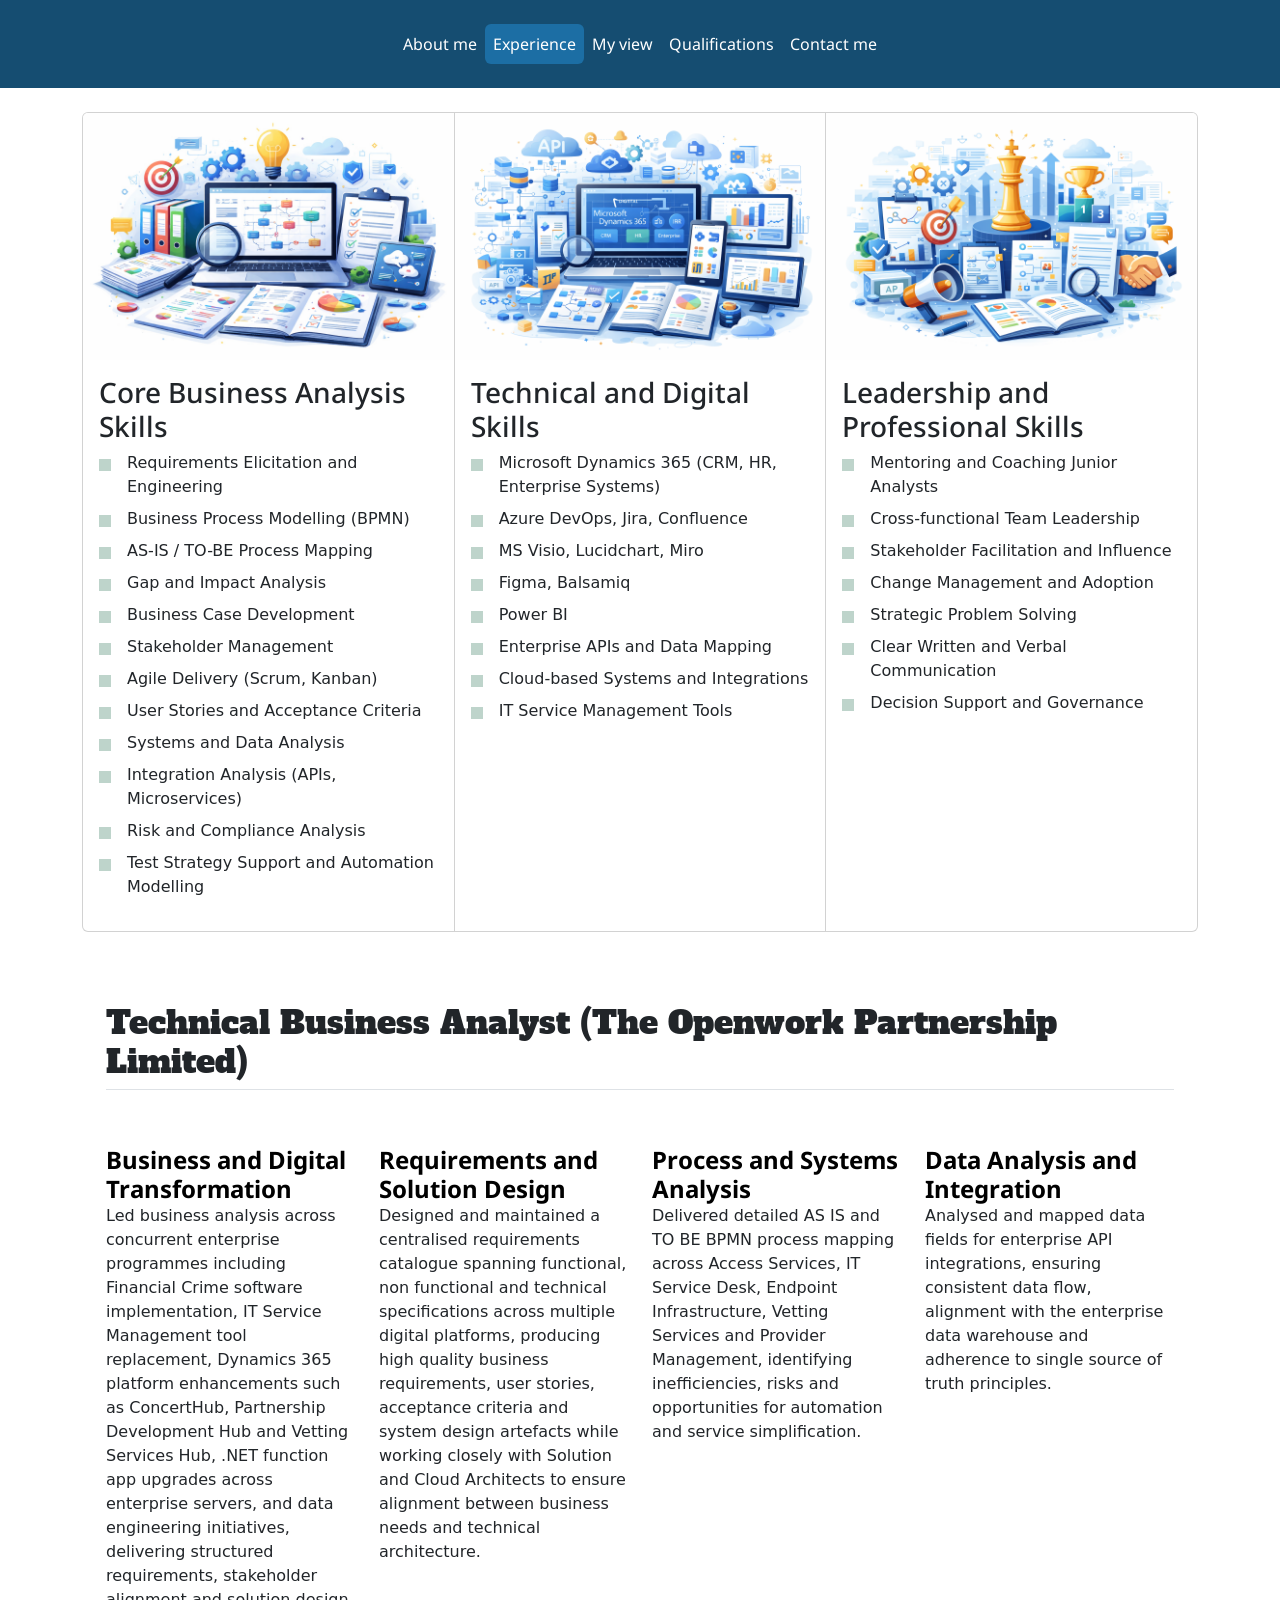
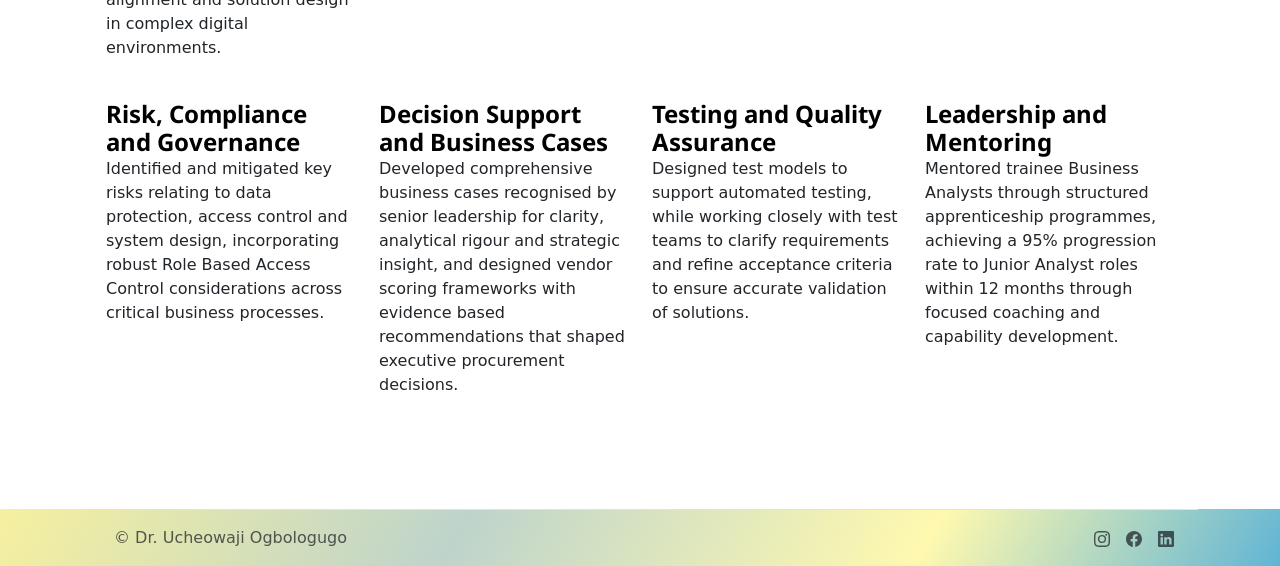
<file: Experience.html>
<!DOCTYPE html>
<html lang="en">

<head>
    <meta charset="UTF-8">
    <meta name="viewport" content="width=device-width, initial-scale=1.0">
    <title>Dr. Ucheowaji</title>
    <link href="https://cdn.jsdelivr.net/npm/bootstrap@5.3.8/dist/css/bootstrap.min.css" rel="stylesheet"
        integrity="sha384-sRIl4kxILFvY47J16cr9ZwB07vP4J8+LH7qKQnuqkuIAvNWLzeN8tE5YBujZqJLB" crossorigin="anonymous">
    <link rel="preconnect" href="https://fonts.googleapis.com">
    <link rel="preconnect" href="https://fonts.gstatic.com" crossorigin>
    <link
        href="https://fonts.googleapis.com/css2?family=Alfa+Slab+One&family=Libre+Baskerville:ital,wght@0,400..700;1,400..700&family=Noto+Sans:ital,wght@0,100..900;1,100..900&display=swap"
        rel="stylesheet">
    <link rel="stylesheet" href="./style.css" />

</head>

<body>
    <!-- Header -->
    <section id="Header-line">
        <nav class="navbar navbar-expand-sm navbar-dark">
            <div class="container">
                <button class="navbar-toggler" type="button" data-bs-toggle="collapse" data-bs-target="#mainNav"
                    aria-controls="mainNav" aria-expanded="false" aria-label="Toggle navigation">
                    <span class="navbar-toggler-icon"></span>
                </button>

                <div class="collapse navbar-collapse justify-content-center" id="mainNav">
                    <ul class="navbar-nav nav nav-pills py-3">
                        <li class="nav-item"><a href="./index.html" class="nav-link">About
                                me</a></li>
                        <li class="nav-item"><a href="./Experience.html" class="nav-link active"
                                aria-current="page">Experience</a></li>
                        <li class="nav-item"><a href="./My life.html" class="nav-link">My view</a></li>
                        <li class="nav-item"><a href="./certifications.html" class="nav-link">Qualifications</a></li>
                        <li class="nav-item"><a href="./contact.html" class="nav-link">Contact me</a></li>
                    </ul>
                </div>
            </div>
        </nav>
    </section>

    <section class="cv-section">
        <div class="container py-4">
            <div class="card-group">
                <div class="card">
                    <img src="./images/skill 1.png" class="card-img-top" alt="Core business analysis skills image">
                    <div class="card-body">
                        <h3 class="card-title">Core Business Analysis Skills</h3>
                        <ul class="fancy-list">
                            <li>Requirements Elicitation and Engineering</li>
                            <li>Business Process Modelling (BPMN)</li>
                            <li>AS-IS / TO-BE Process Mapping</li>
                            <li>Gap and Impact Analysis</li>
                            <li>Business Case Development</li>
                            <li>Stakeholder Management</li>
                            <li>Agile Delivery (Scrum, Kanban)</li>
                            <li>User Stories and Acceptance Criteria</li>
                            <li>Systems and Data Analysis</li>
                            <li>Integration Analysis (APIs, Microservices)</li>
                            <li>Risk and Compliance Analysis</li>
                            <li>Test Strategy Support and Automation Modelling</li>
                        </ul>
                        
                    </div>
                </div>
                <div class="card">
                    <img src="./images/skill 2.png" class="card-img-top" alt="Technical and digital skills image">
                    <div class="card-body">
                        <h3 class="card-title">Technical and Digital Skills</h3>
                        <ul class="fancy-list">
                            <li>Microsoft Dynamics 365 (CRM, HR, Enterprise Systems)</li>
                            <li>Azure DevOps, Jira, Confluence</li>
                            <li>MS Visio, Lucidchart, Miro</li>
                            <li>Figma, Balsamiq</li>
                            <li>Power BI</li>
                            <li>Enterprise APIs and Data Mapping</li>
                            <li>Cloud-based Systems and Integrations</li>
                            <li>IT Service Management Tools</li>
                            
                        </ul>
                       
                    </div>
                </div>
                <div class="card">
                    <img src="./images/skill 3.png" class="card-img-top" alt="Leadership and professional skill image">
                    <div class="card-body">
                        <h3 class="card-title">Leadership and Professional Skills</h3>
                        <ul class="fancy-list">
                            <li>Mentoring and Coaching Junior Analysts</li>
                            <li>Cross-functional Team Leadership</li>
                            <li>Stakeholder Facilitation and Influence</li>
                            <li>Change Management and Adoption</li>
                            <li>Strategic Problem Solving</li>
                            <li>Clear Written and Verbal Communication</li>
                            <li>Decision Support and Governance</li>
                            
                        </ul>
                        
                    </div>
                </div>
            </div>
        </div>
    </section>

    <section>
        <div class="container">
            <div class="container px-4 py-5" id="icon-grid">
                <h2 class="pb-2 border-bottom">Technical Business Analyst (The Openwork Partnership Limited)</h2>
                <div class="row row-cols-1 row-cols-sm-2 row-cols-md-3 row-cols-lg-4 g-4 py-5">
                    <div class="col d-flex align-items-start">
                        <div>
                            <h3 class="fw-bold mb-0 fs-4 text-body-emphasis">Business and Digital Transformation</h3>
                            <p>Led business analysis across concurrent enterprise programmes including Financial Crime
                                software implementation, IT Service Management tool replacement, Dynamics 365 platform
                                enhancements such as ConcertHub, Partnership Development Hub and Vetting Services Hub,
                                .NET function app upgrades across enterprise servers, and data engineering initiatives,
                                delivering structured requirements, stakeholder alignment and solution design in complex
                                digital environments.</p>
                        </div>
                    </div>
                    <div class="col d-flex align-items-start">
                        <div>
                            <h3 class="fw-bold mb-0 fs-4 text-body-emphasis">Requirements and Solution Design</h3>
                            <p>Designed and maintained a centralised requirements catalogue spanning functional, non
                                functional and technical specifications across multiple digital platforms, producing
                                high quality business requirements, user stories, acceptance criteria and system design
                                artefacts while working closely with Solution and Cloud Architects to ensure alignment
                                between business needs and technical architecture.</p>
                        </div>
                    </div>
                    <div class="col d-flex align-items-start">
                        <div>
                            <h3 class="fw-bold mb-0 fs-4 text-body-emphasis">Process and Systems Analysis</h3>
                            <p>Delivered detailed AS IS and TO BE BPMN process mapping across Access Services, IT
                                Service Desk, Endpoint Infrastructure, Vetting Services and Provider Management,
                                identifying inefficiencies, risks and opportunities for automation and service
                                simplification.</p>
                        </div>
                    </div>
                    <div class="col d-flex align-items-start">
                        <div>
                            <h3 class="fw-bold mb-0 fs-4 text-body-emphasis">Data Analysis and Integration</h3>
                            <p>Analysed and mapped data fields for enterprise API integrations, ensuring consistent data
                                flow, alignment with the enterprise data warehouse and adherence to single source of
                                truth principles.</p>
                        </div>
                    </div>
                    <div class="col d-flex align-items-start">
                        <div>
                            <h3 class="fw-bold mb-0 fs-4 text-body-emphasis">Risk, Compliance and Governance</h3>
                            <p>Identified and mitigated key risks relating to data protection, access control and system
                                design, incorporating robust Role Based Access Control considerations across critical
                                business processes.</p>
                        </div>
                    </div>
                    <div class="col d-flex align-items-start">
                        <div>
                            <h3 class="fw-bold mb-0 fs-4 text-body-emphasis">Decision Support and Business Cases</h3>
                            <p>Developed comprehensive business cases recognised by senior leadership for clarity,
                                analytical rigour and strategic insight, and designed vendor scoring frameworks with
                                evidence based recommendations that shaped executive procurement decisions.</p>
                        </div>
                    </div>
                    <div class="col d-flex align-items-start">
                        <div>
                            <h3 class="fw-bold mb-0 fs-4 text-body-emphasis">Testing and Quality Assurance</h3>
                            <p>Designed test models to support automated
                                testing, while working closely with test teams to clarify requirements and refine
                                acceptance criteria to ensure accurate validation of solutions.</p>
                        </div>
                    </div>
                    <div class="col d-flex align-items-start">
                        <div>
                            <h3 class="fw-bold mb-0 fs-4 text-body-emphasis">Leadership and Mentoring</h3>
                            <p>Mentored trainee Business Analysts through structured apprenticeship programmes,
                                achieving a 95% progression rate to Junior Analyst roles within 12 months
                                through focused coaching and capability development.</p>
                        </div>
                    </div>
                </div>
            </div>
        </div>
    </section>

    <section class="gradient-background">
        <div class="container">
            <footer class="d-flex flex-wrap justify-content-between align-items-center px-4 py-3 mt-0 border-top">
                <div class="col-md-4 d-flex align-items-center"> <a href="/"
                        class="mb-3 me-2 mb-md-0 text-body-secondary text-decoration-none lh-1" aria-label="Bootstrap">
                    </a>
                    <span class="mb-3 mb-md-0 text-body-secondary">© Dr. Ucheowaji Ogbologugo</span>
                </div>
                <ul class="nav col-md-4 justify-content-end list-unstyled d-flex">
                    <li class="ms-3"><a class="text-body-secondary" href="https://www.instagram.com/uchemilo"
                            target="_blank" rel="noopener" aria-label="Instagram"><svg
                                xmlns="http://www.w3.org/2000/svg" width="16" height="16" fill="currentColor"
                                class="bi bi-instagram" viewBox="0 0 16 16">
                                <path
                                    d="M8 0C5.829 0 5.556.01 4.703.048 3.85.088 3.269.222 2.76.42a3.9 3.9 0 0 0-1.417.923A3.9 3.9 0 0 0 .42 2.76C.222 3.268.087 3.85.048 4.7.01 5.555 0 5.827 0 8.001c0 2.172.01 2.444.048 3.297.04.852.174 1.433.372 1.942.205.526.478.972.923 1.417.444.445.89.719 1.416.923.51.198 1.09.333 1.942.372C5.555 15.99 5.827 16 8 16s2.444-.01 3.298-.048c.851-.04 1.434-.174 1.943-.372a3.9 3.9 0 0 0 1.416-.923c.445-.445.718-.891.923-1.417.197-.509.332-1.09.372-1.942C15.99 10.445 16 10.173 16 8s-.01-2.445-.048-3.299c-.04-.851-.175-1.433-.372-1.941a3.9 3.9 0 0 0-.923-1.417A3.9 3.9 0 0 0 13.24.42c-.51-.198-1.092-.333-1.943-.372C10.443.01 10.172 0 7.998 0zm-.717 1.442h.718c2.136 0 2.389.007 3.232.046.78.035 1.204.166 1.486.275.373.145.64.319.92.599s.453.546.598.92c.11.281.24.705.275 1.485.039.843.047 1.096.047 3.231s-.008 2.389-.047 3.232c-.035.78-.166 1.203-.275 1.485a2.5 2.5 0 0 1-.599.919c-.28.28-.546.453-.92.598-.28.11-.704.24-1.485.276-.843.038-1.096.047-3.232.047s-2.39-.009-3.233-.047c-.78-.036-1.203-.166-1.485-.276a2.5 2.5 0 0 1-.92-.598 2.5 2.5 0 0 1-.6-.92c-.109-.281-.24-.705-.275-1.485-.038-.843-.046-1.096-.046-3.233s.008-2.388.046-3.231c.036-.78.166-1.204.276-1.486.145-.373.319-.64.599-.92s.546-.453.92-.598c.282-.11.705-.24 1.485-.276.738-.034 1.024-.044 2.515-.045zm4.988 1.328a.96.96 0 1 0 0 1.92.96.96 0 0 0 0-1.92m-4.27 1.122a4.109 4.109 0 1 0 0 8.217 4.109 4.109 0 0 0 0-8.217m0 1.441a2.667 2.667 0 1 1 0 5.334 2.667 2.667 0 0 1 0-5.334" />
                            </svg></a></li>
                    <li class="ms-3"><a class="text-body-secondary" href="https://www.facebook.com/ucheowaji"
                            target="_blank" rel="noopener" aria-label="Facebook"><svg xmlns="http://www.w3.org/2000/svg"
                                width="16" height="16" fill="currentColor" class="bi bi-facebook" viewBox="0 0 16 16">
                                <path
                                    d="M16 8.049c0-4.446-3.582-8.05-8-8.05C3.58 0-.002 3.603-.002 8.05c0 4.017 2.926 7.347 6.75 7.951v-5.625h-2.03V8.05H6.75V6.275c0-2.017 1.195-3.131 3.022-3.131.876 0 1.791.157 1.791.157v1.98h-1.009c-.993 0-1.303.621-1.303 1.258v1.51h2.218l-.354 2.326H9.25V16c3.824-.604 6.75-3.934 6.75-7.951" />
                            </svg></a></li>
                    <li class="ms-3"><a class="text-body-secondary"
                            href="https://www.linkedin.com/in/ucheowaji-ogbologugo" target="_blank" rel="noopener"
                            aria-label="LinkedIn"><svg xmlns="http://www.w3.org/2000/svg" width="16" height="16"
                                fill="currentColor" class="bi bi-linkedin" viewBox="0 0 16 16">
                                <path
                                    d="M0 1.146C0 .513.526 0 1.175 0h13.65C15.474 0 16 .513 16 1.146v13.708c0 .633-.526 1.146-1.175 1.146H1.175C.526 16 0 15.487 0 14.854zm4.943 12.248V6.169H2.542v7.225zm-1.2-8.212c.837 0 1.358-.554 1.358-1.248-.015-.709-.52-1.248-1.342-1.248S2.4 3.226 2.4 3.934c0 .694.521 1.248 1.327 1.248zm4.908 8.212V9.359c0-.216.016-.432.08-.586.173-.431.568-.878 1.232-.878.869 0 1.216.662 1.216 1.634v3.865h2.401V9.25c0-2.22-1.184-3.252-2.764-3.252-1.274 0-1.845.7-2.165 1.193v.025h-.016l.016-.025V6.169h-2.4c.03.678 0 7.225 0 7.225z" />
                            </svg></a></li>
                </ul>
            </footer>
        </div>
    </section>

    <script src="https://cdn.jsdelivr.net/npm/bootstrap@5.3.8/dist/js/bootstrap.bundle.min.js"
        integrity="sha384-FKyoEForCGlyvwx9Hj09JcYn3nv7wiPVlz7YYwJrWVcXK/BmnVDxM+D2scQbITxI" crossorigin="anonymous">
        </script>
</body>

</html>
</file>
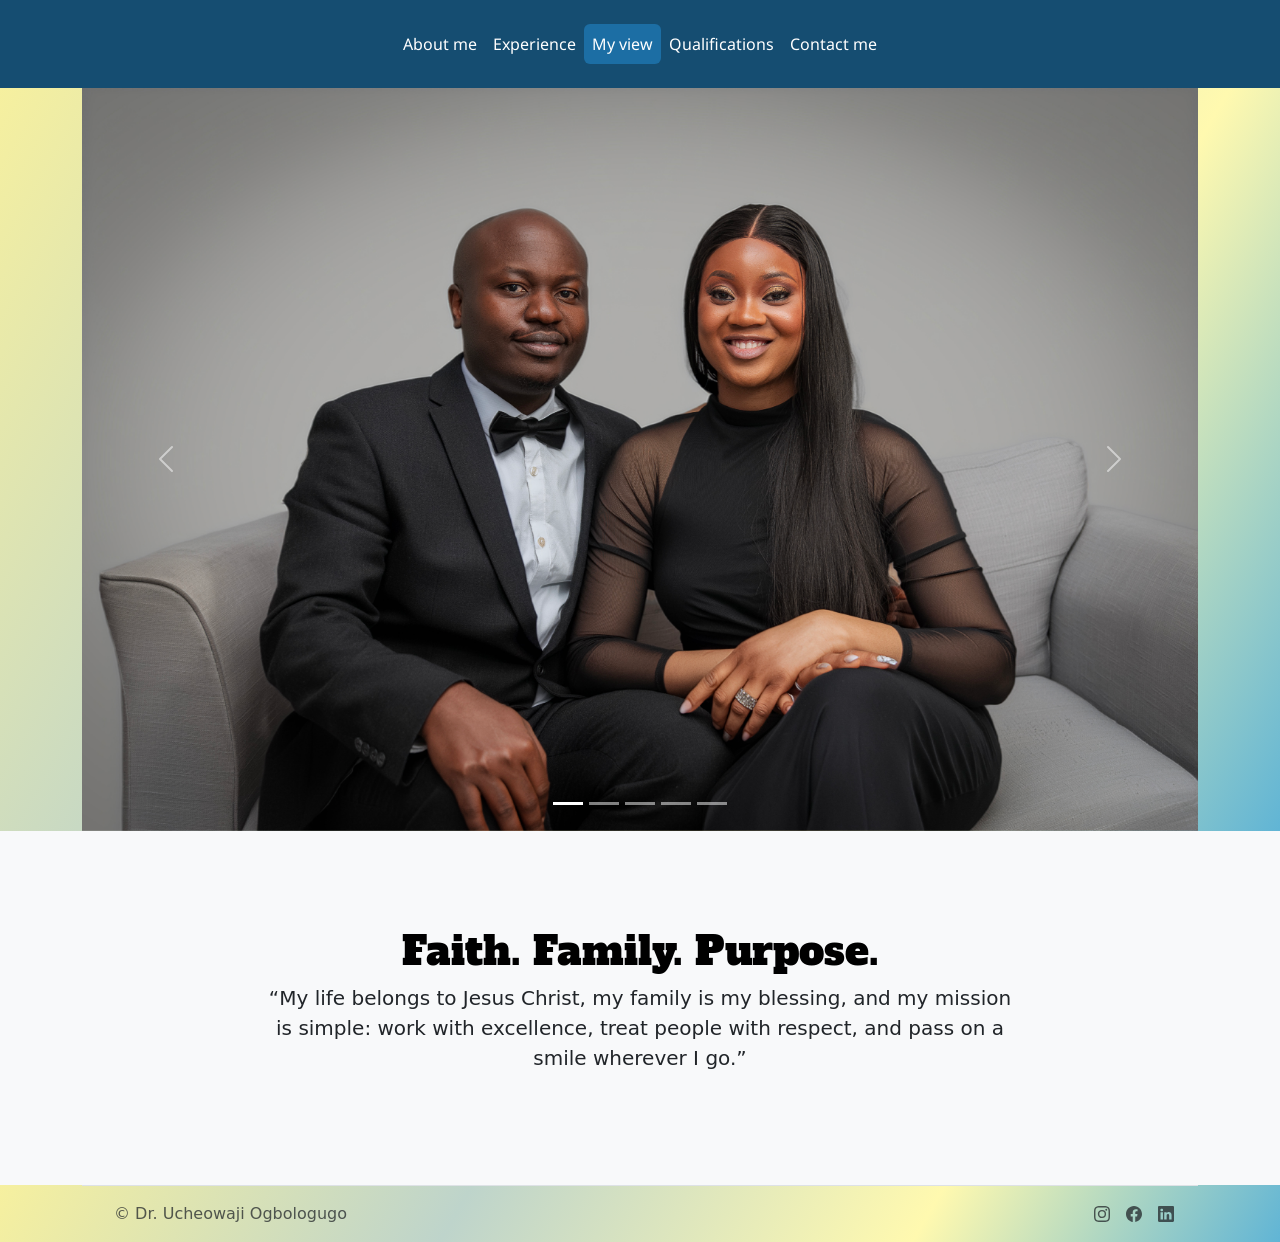
<file: My life.html>
<!DOCTYPE html>
<html lang="en">

<head>
    <meta charset="UTF-8">
    <meta name="viewport" content="width=device-width, initial-scale=1.0">
    <title>Dr. Ucheowaji</title>
    <link href="https://cdn.jsdelivr.net/npm/bootstrap@5.3.8/dist/css/bootstrap.min.css" rel="stylesheet"
        integrity="sha384-sRIl4kxILFvY47J16cr9ZwB07vP4J8+LH7qKQnuqkuIAvNWLzeN8tE5YBujZqJLB" crossorigin="anonymous">
    <link rel="preconnect" href="https://fonts.googleapis.com">
    <link rel="preconnect" href="https://fonts.gstatic.com" crossorigin>
    <link
        href="https://fonts.googleapis.com/css2?family=Alfa+Slab+One&family=Libre+Baskerville:ital,wght@0,400..700;1,400..700&family=Noto+Sans:ital,wght@0,100..900;1,100..900&display=swap"
        rel="stylesheet">
    <link rel="stylesheet" href="./style.css" />

</head>

<body class="d-flex flex-column min-vh-100">
    <!-- Header -->
    <section id="Header-line">
        <nav class="navbar navbar-expand-sm navbar-dark">
            <div class="container">
                <button class="navbar-toggler" type="button" data-bs-toggle="collapse" data-bs-target="#mainNav"
                    aria-controls="mainNav" aria-expanded="false" aria-label="Toggle navigation">
                    <span class="navbar-toggler-icon"></span>
                </button>

                <div class="collapse navbar-collapse justify-content-center" id="mainNav">
                    <ul class="navbar-nav nav nav-pills py-3">
                        <li class="nav-item"><a href="./index.html" class="nav-link">About
                                me</a></li>
                        <li class="nav-item"><a href="./Experience.html" class="nav-link">Experience</a></li>
                        <li class="nav-item"><a href="./My life.html" class="nav-link active" aria-current="page">My
                                view</a></li>
                        <li class="nav-item"><a href="./certifications.html" class="nav-link">Qualifications</a></li>
                        <li class="nav-item"><a href="./contact.html" class="nav-link">Contact me</a></li>
                    </ul>
                </div>
            </div>
        </nav>
    </section>

    <section class="gradient-background">
        <div class="container">
            <div id="carouselExampleIndicators" class="carousel slide" data-bs-ride="true">
                <div class="carousel-indicators">
                    <button type="button" data-bs-target="#carouselExampleIndicators" data-bs-slide-to="0"
                        class="active" aria-current="true" aria-label="Slide 1"></button>
                    <button type="button" data-bs-target="#carouselExampleIndicators" data-bs-slide-to="1"
                        aria-label="Slide 2"></button>
                    <button type="button" data-bs-target="#carouselExampleIndicators" data-bs-slide-to="2"
                        aria-label="Slide 3"></button>
                    <button type="button" data-bs-target="#carouselExampleIndicators" data-bs-slide-to="3"
                        aria-label="Slide 4"></button>
                    <button type="button" data-bs-target="#carouselExampleIndicators" data-bs-slide-to="4"
                        aria-label="Slide 5"></button>
                </div>
                <div class="carousel-inner">
                    <div class="carousel-item active">
                        <img src="./images/Stella30_2.jpg" class="d-block w-100" alt="Dr. Ucheowaji and wife">
                    </div>
                    <div class="carousel-item">
                        <img src="./images/Stella30_6.jpg" class="d-block w-100" alt="Dr. Ucheowaji and family">
                    </div>
                    <div class="carousel-item">
                        <img src="./images/Uche bd 2.jpg" class="d-block w-100" alt="Dr. Ucheowaji birthday picture">
                    </div>
                    <div class="carousel-item">
                        <img src="./images/Uche bd 4.jpg" class="d-block w-100" alt="Dr. Ucheowaji as a christian">
                    </div>
                    <div class="carousel-item">
                        <img src="./images/Uche bd 5.jpg" class="d-block w-100" alt="Dr. Ucheowaji and children">
                    </div>
                </div>
                <button class="carousel-control-prev" type="button" data-bs-target="#carouselExampleIndicators"
                    data-bs-slide="prev">
                    <span class="carousel-control-prev-icon" aria-hidden="true"></span>
                    <span class="visually-hidden">Previous</span>
                </button>
                <button class="carousel-control-next" type="button" data-bs-target="#carouselExampleIndicators"
                    data-bs-slide="next">
                    <span class="carousel-control-next-icon" aria-hidden="true"></span>
                    <span class="visually-hidden">Next</span>
                </button>
            </div>
        </div>
    </section>

    <section>
        <div class="p-5 text-center bg-body-tertiary">
            <div class="container py-5">
                <h1 class="text-body-emphasis">Faith. Family. Purpose.</h1>
                <p class="col-lg-8 mx-auto lead">
                    “My life belongs to Jesus Christ, my family is my blessing, and my mission is simple: work with
                    excellence, treat people with respect, and pass on a smile wherever I go.”
                </p>
            </div>
        </div>
    </section>



    <section class="gradient-background">
        <div class="container">
            <footer class="d-flex flex-wrap justify-content-between align-items-center px-4 py-3 mt-0 border-top">
                <div class="col-md-4 d-flex align-items-center"> <a href="/"
                        class="mb-3 me-2 mb-md-0 text-body-secondary text-decoration-none lh-1" aria-label="Bootstrap">
                    </a>
                    <span class="mb-3 mb-md-0 text-body-secondary">© Dr. Ucheowaji Ogbologugo</span>
                </div>
                <ul class="nav col-md-4 justify-content-end list-unstyled d-flex">
                    <li class="ms-3"><a class="text-body-secondary" href="https://www.instagram.com/uchemilo"
                            target="_blank" rel="noopener" aria-label="Instagram"><svg
                                xmlns="http://www.w3.org/2000/svg" width="16" height="16" fill="currentColor"
                                class="bi bi-instagram" viewBox="0 0 16 16">
                                <path
                                    d="M8 0C5.829 0 5.556.01 4.703.048 3.85.088 3.269.222 2.76.42a3.9 3.9 0 0 0-1.417.923A3.9 3.9 0 0 0 .42 2.76C.222 3.268.087 3.85.048 4.7.01 5.555 0 5.827 0 8.001c0 2.172.01 2.444.048 3.297.04.852.174 1.433.372 1.942.205.526.478.972.923 1.417.444.445.89.719 1.416.923.51.198 1.09.333 1.942.372C5.555 15.99 5.827 16 8 16s2.444-.01 3.298-.048c.851-.04 1.434-.174 1.943-.372a3.9 3.9 0 0 0 1.416-.923c.445-.445.718-.891.923-1.417.197-.509.332-1.09.372-1.942C15.99 10.445 16 10.173 16 8s-.01-2.445-.048-3.299c-.04-.851-.175-1.433-.372-1.941a3.9 3.9 0 0 0-.923-1.417A3.9 3.9 0 0 0 13.24.42c-.51-.198-1.092-.333-1.943-.372C10.443.01 10.172 0 7.998 0zm-.717 1.442h.718c2.136 0 2.389.007 3.232.046.78.035 1.204.166 1.486.275.373.145.64.319.92.599s.453.546.598.92c.11.281.24.705.275 1.485.039.843.047 1.096.047 3.231s-.008 2.389-.047 3.232c-.035.78-.166 1.203-.275 1.485a2.5 2.5 0 0 1-.599.919c-.28.28-.546.453-.92.598-.28.11-.704.24-1.485.276-.843.038-1.096.047-3.232.047s-2.39-.009-3.233-.047c-.78-.036-1.203-.166-1.485-.276a2.5 2.5 0 0 1-.92-.598 2.5 2.5 0 0 1-.6-.92c-.109-.281-.24-.705-.275-1.485-.038-.843-.046-1.096-.046-3.233s.008-2.388.046-3.231c.036-.78.166-1.204.276-1.486.145-.373.319-.64.599-.92s.546-.453.92-.598c.282-.11.705-.24 1.485-.276.738-.034 1.024-.044 2.515-.045zm4.988 1.328a.96.96 0 1 0 0 1.92.96.96 0 0 0 0-1.92m-4.27 1.122a4.109 4.109 0 1 0 0 8.217 4.109 4.109 0 0 0 0-8.217m0 1.441a2.667 2.667 0 1 1 0 5.334 2.667 2.667 0 0 1 0-5.334" />
                            </svg></a></li>
                    <li class="ms-3"><a class="text-body-secondary" href="https://www.facebook.com/ucheowaji"
                            target="_blank" rel="noopener" aria-label="Facebook"><svg xmlns="http://www.w3.org/2000/svg"
                                width="16" height="16" fill="currentColor" class="bi bi-facebook" viewBox="0 0 16 16">
                                <path
                                    d="M16 8.049c0-4.446-3.582-8.05-8-8.05C3.58 0-.002 3.603-.002 8.05c0 4.017 2.926 7.347 6.75 7.951v-5.625h-2.03V8.05H6.75V6.275c0-2.017 1.195-3.131 3.022-3.131.876 0 1.791.157 1.791.157v1.98h-1.009c-.993 0-1.303.621-1.303 1.258v1.51h2.218l-.354 2.326H9.25V16c3.824-.604 6.75-3.934 6.75-7.951" />
                            </svg></a></li>
                    <li class="ms-3"><a class="text-body-secondary"
                            href="https://www.linkedin.com/in/ucheowaji-ogbologugo" target="_blank" rel="noopener"
                            aria-label="LinkedIn"><svg xmlns="http://www.w3.org/2000/svg" width="16" height="16"
                                fill="currentColor" class="bi bi-linkedin" viewBox="0 0 16 16">
                                <path
                                    d="M0 1.146C0 .513.526 0 1.175 0h13.65C15.474 0 16 .513 16 1.146v13.708c0 .633-.526 1.146-1.175 1.146H1.175C.526 16 0 15.487 0 14.854zm4.943 12.248V6.169H2.542v7.225zm-1.2-8.212c.837 0 1.358-.554 1.358-1.248-.015-.709-.52-1.248-1.342-1.248S2.4 3.226 2.4 3.934c0 .694.521 1.248 1.327 1.248zm4.908 8.212V9.359c0-.216.016-.432.08-.586.173-.431.568-.878 1.232-.878.869 0 1.216.662 1.216 1.634v3.865h2.401V9.25c0-2.22-1.184-3.252-2.764-3.252-1.274 0-1.845.7-2.165 1.193v.025h-.016l.016-.025V6.169h-2.4c.03.678 0 7.225 0 7.225z" />
                            </svg></a></li>
                </ul>
            </footer>
        </div>
    </section>

    <script src="https://cdn.jsdelivr.net/npm/bootstrap@5.3.8/dist/js/bootstrap.bundle.min.js"
        integrity="sha384-FKyoEForCGlyvwx9Hj09JcYn3nv7wiPVlz7YYwJrWVcXK/BmnVDxM+D2scQbITxI" crossorigin="anonymous">
        </script>
</body>

</html>
</file>
<file: style.css>
h1 {
    font-family: "Alfa Slab One", serif;
    font-weight: 400;
    font-style: normal;
}

h2 {
    font-family: "Alfa Slab One", serif;
    font-weight: 400;
    font-style: normal;
}

h3 {
    font-family: "Noto Sans", sans-serif;

}

h4 {
    font-family: "Noto Sans", sans-serif;

}

h5 {
    font-family: "Noto Sans", sans-serif;

}

h6 {
    font-family: "Noto Sans", sans-serif;

}

.nav-item {
    font-family: "Noto Sans", sans-serif;
}
#Header-line{
    background-color: #154D71;
}
.nav-link{
    color: #fff;
}
#Header-line .nav-link.active {
  color: white !important;
}
#Header-line .nav-pills .nav-link.active {
  background-color: #1C6EA4;
  color: white;
}
.gradient-background {
  background: linear-gradient(300deg, #154D71, #1C6EA4, #33A1E0, #FFF9AF, #BED4CB, #F6F09F);
  background-size: 180% 180%;
  animation: gradient-animation 18s ease infinite;
}

@keyframes gradient-animation {
  0% {
    background-position: 0% 50%;
  }
  50% {
    background-position: 100% 50%;
  }
  100% {
    background-position: 0% 50%;
  }
}
.profile-img{
    border-radius: 50%;
}
.btn-primary{
    background-color: #154D71;
    border-color: #154D71;
}
.text-home{
    background-color: #fff;
}
.ba-image{
    display: flex;
    justify-content: center;
    align-items: center;
}
.feature-section1{
    background-color: #BED4CB;
}
.fancy-list {
  list-style: none;   /* remove default bullets */
  padding-left: 0;
}

.fancy-list li {
  position: relative;
  padding-left: 28px; /* space for the square */
  margin-bottom: 8px;
}

.fancy-list li::before {
  content: "";
  position: absolute;
  left: 0;
  top: 0.5em;
  width: 12px;
  height: 12px;
  background-color: #BED4CB; /* YOUR custom colour */
}
</file>
